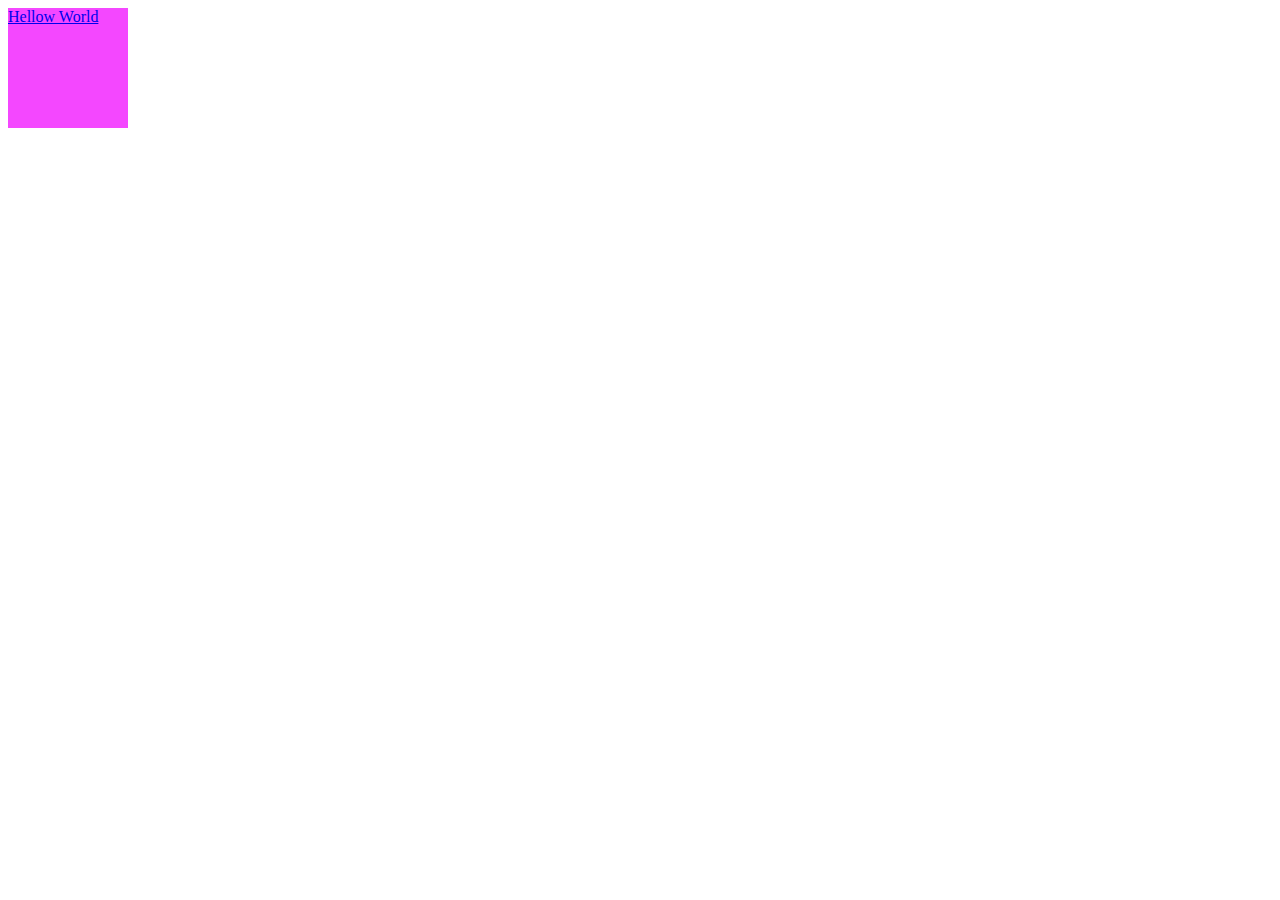
<file: templates/index.html>
<!DOCTYPE html>
<html lang="en">
	<head>
	    <meta charset="UTF-8">
	    <title>Title</title>
		<style>
			#square {
    			width: 120px;
    			height: 120px;
    			background: #f447ff;
			}
		</style>
	</head>
	<body>
		<div id="square">
			<a href="/lol">Hellow World</a>
		</div>
	</body>
</html>
</file>
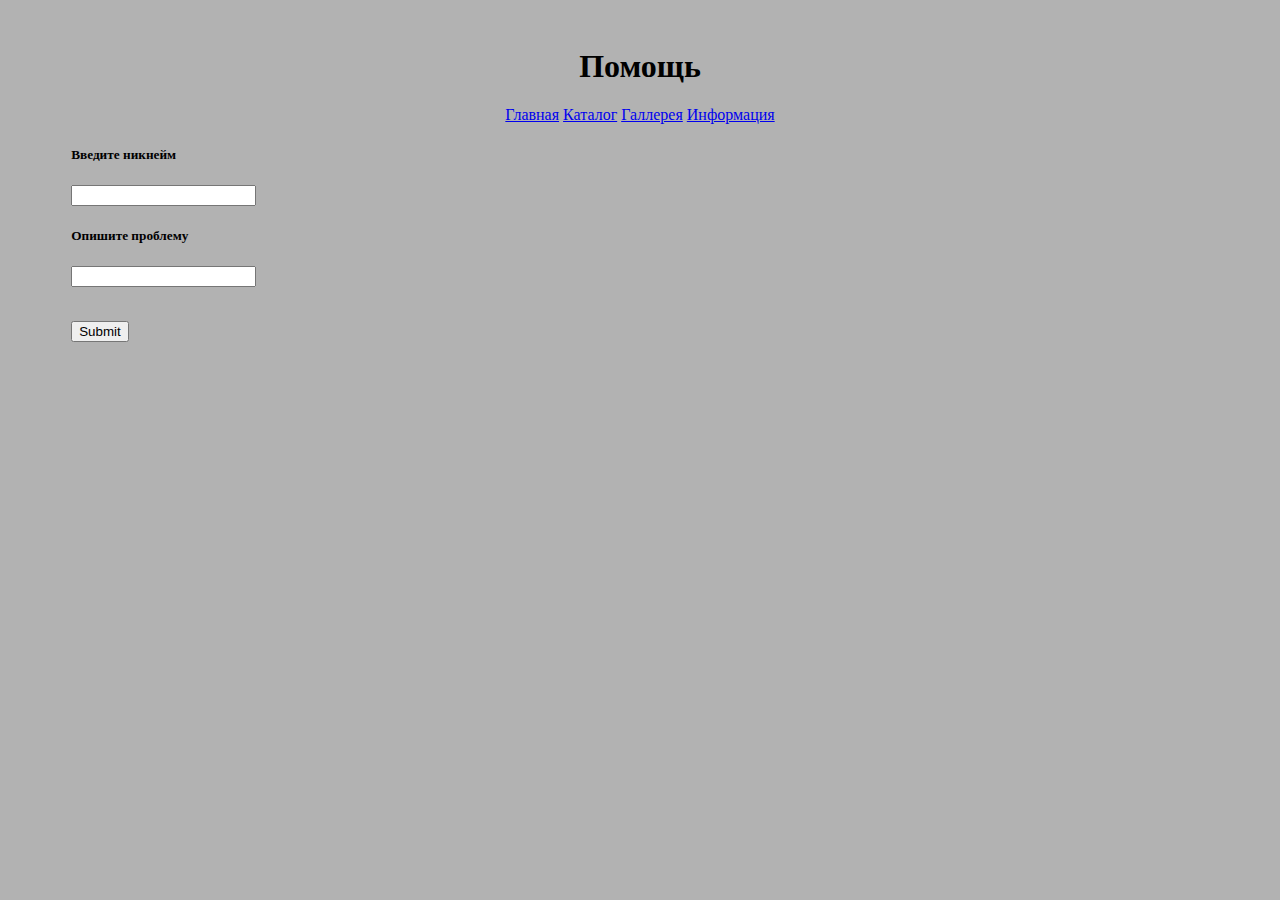
<file: templates/help.html>
<!DOCTYPE html>
<html lang="en">
    <head>
        <meta charset="UTF-8">
        <title>Информация</title>
        <link rel="stylesheet" 
        href="https://cdn.jsdelivr.net/npm/bootstrap@5.0.0-beta1/dist/css/bootstrap.min.css" 
        integrity="sha384-giJF6kkoqNQ00vy+HMDP7azOuL0xtbfIcaT9wjKHr8RbDVddVHyTfAAsrekwKmP1" 
        crossorigin="anonymous">
        <link rel="stylesheet" href="../static/css/style.css">
    </head>
<body>
    <h1 class="a1" align="center">Помощь</h1>
    <div align="center">
        <a class="btn btn-primary btn-lg active" role="button" aria-pressed="true" href="/">Главная</a>
        <a class="btn btn-primary btn-lg active" role="button" aria-pressed="true" href="/katalog">Каталог</a>
        <a class="btn btn-primary btn-lg active" role="button" aria-pressed="true" href="/gallereya">Галлерея</a>
        <a class="btn btn-primary btn-lg active" role="button" aria-pressed="true" href="/info">Информация</a>
    </div>
    <div class="p1">
        <form action="" method="post">
            <div class="form-group">
                <h5 for="exampleInputEmail1">Введите никнейм</h5>
                <input type="text" class="form-control" id="exampleInputEmail1" name="username">
            </div>
            <div class="form-group">
                <h5 for="exampleInputPassword1">Опишите проблему</h5>
                <input type="text" class="form-control" id="exampleInputPassword1" name="problems">
            </div><br>
            <p>
                <input type="submit" class="btn btn-primary">
            </p>
        </form>
    </div>
</body>
</html>
</file>
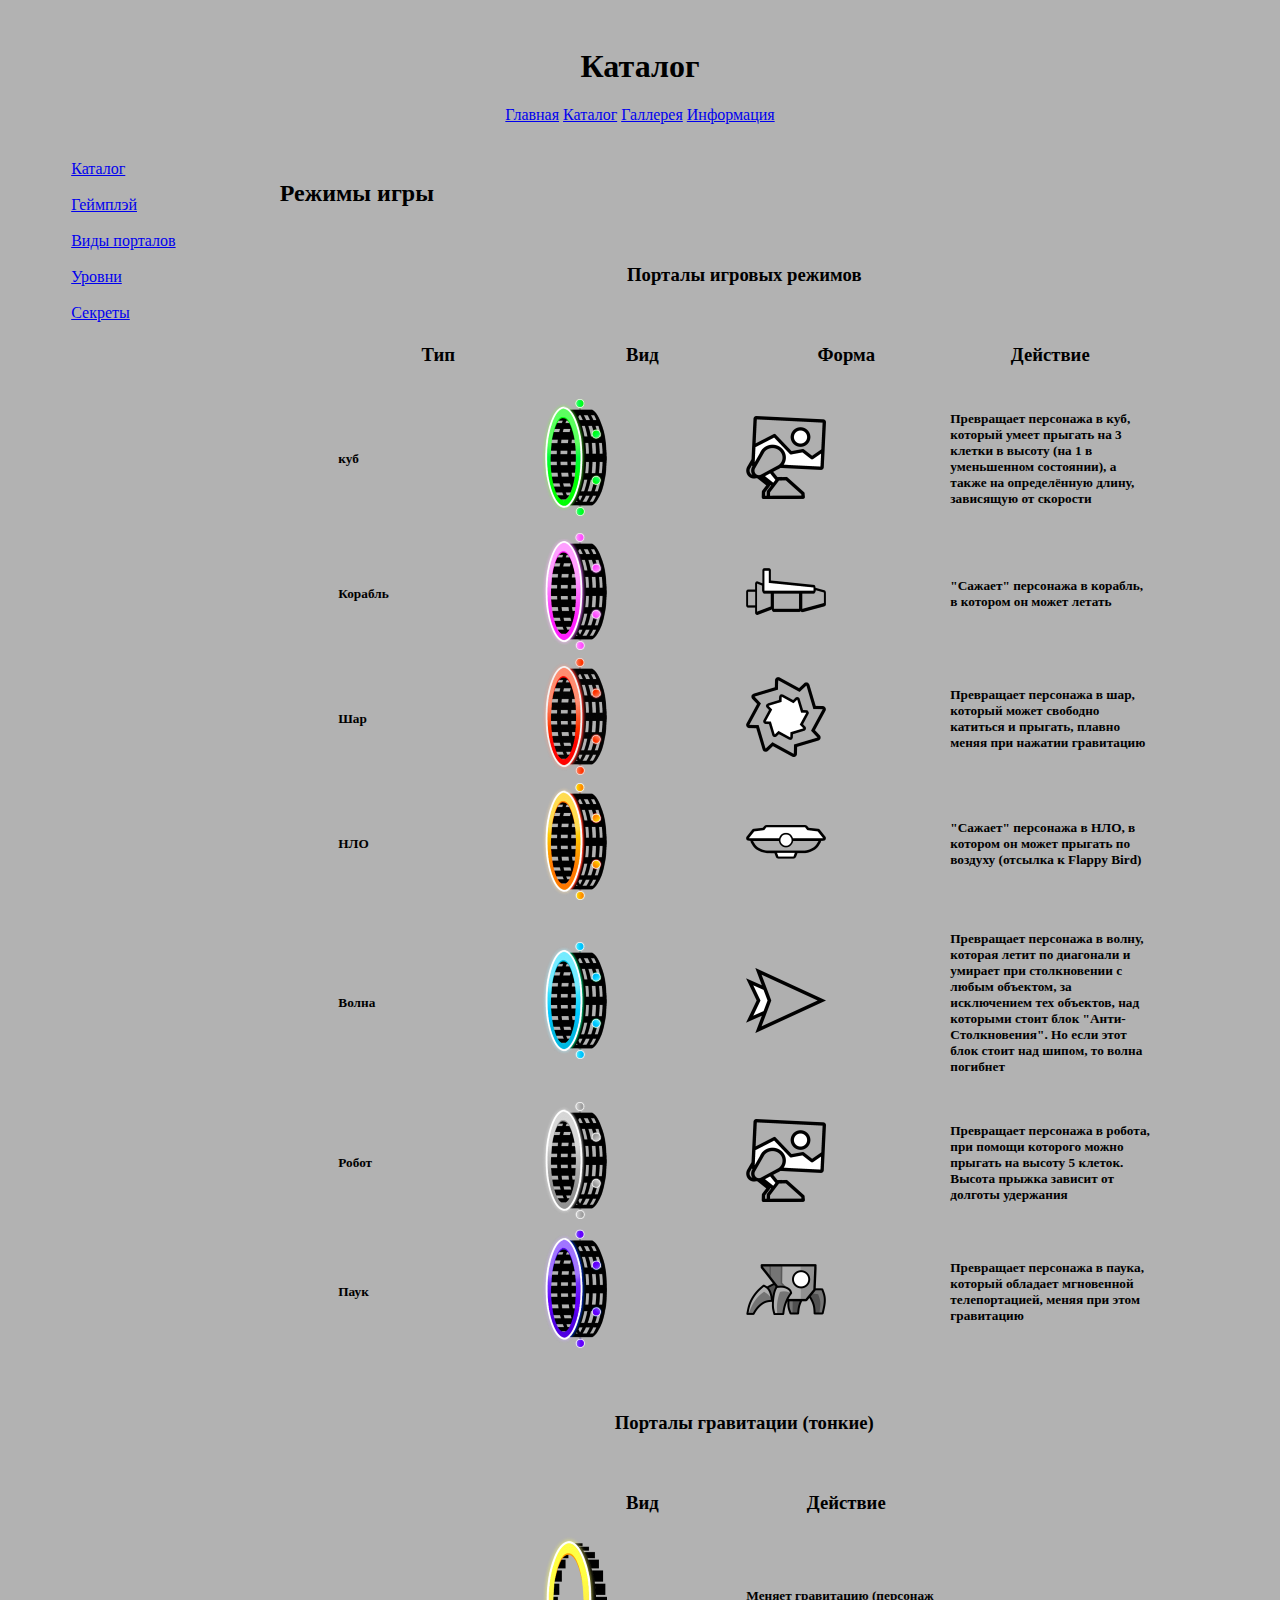
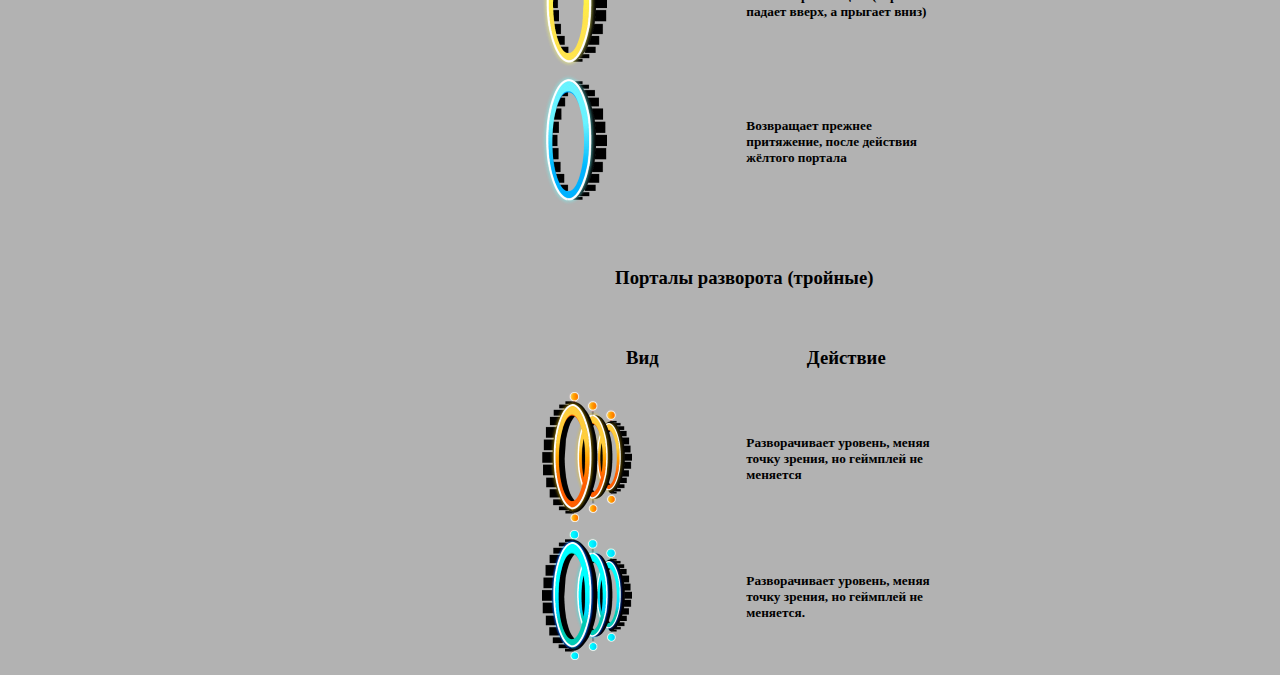
<file: templates/katalog/rejim.html>
<!DOCTYPE html>
<html lang="en">
	<head>
	    <meta charset="UTF-8">
	    <title>Геймплэй</title>
	    <link rel="stylesheet" 
        href="https://cdn.jsdelivr.net/npm/bootstrap@5.0.0-beta1/dist/css/bootstrap.min.css" 
        integrity="sha384-giJF6kkoqNQ00vy+HMDP7azOuL0xtbfIcaT9wjKHr8RbDVddVHyTfAAsrekwKmP1" 
        crossorigin="anonymous">
        <link rel="stylesheet" href="../../static/css/style.css">
	</head>
	<body>
		<div>
			<h1 class="a1" align="center">Каталог</h1>
			<div align="center">
	        	<a class="btn btn-primary btn-lg active" role="button" aria-pressed="true" href="/">Главная</a>
				<a class="btn btn-primary btn-lg active" role="button" aria-pressed="true" href="/katalog">Каталог</a>
				<a class="btn btn-primary btn-lg active" role="button" aria-pressed="true" href="/gallereya">Галлерея</a>
				<a class="btn btn-primary btn-lg active" role="button" aria-pressed="true" href="/info">Информация</a>
			</div>
			<br><br>
			<div class="p1" id="pic">
				<a class="btn btn-success btn-lg active" role="button" aria-pressed="true" href="/katalog">Каталог</a><br><br>
				<a class="btn btn-success btn-lg active" role="button" aria-pressed="true" href="/katalog/gameplay">Геймплэй</a><br><br>
				<a class="btn btn-success btn-lg active" role="button" aria-pressed="true" href="/katalog/rejim">Виды порталов</a><br><br>
				<a class="btn btn-success btn-lg active" role="button" aria-pressed="true" href="/katalog/lavels/StereoMadnes">Уровни</a><br><br>
				<a class="btn btn-success btn-lg active" role="button" aria-pressed="true" href="/katalog/secrets">Секреты</a>
			</div>
			<div class="text">
				<h2>Режимы игры</h2><br>
				<div align="center">
					<h3>Порталы игровых режимов</h3><br>
					<table>
						<tr>
							<th style="width: 200px"><h3>Тип</h3></th>
							<th style="width: 200px"><h3>Вид</h3></th>
							<th style="width: 200px"><h3>Форма</h3></th>
							<th style="width: 200px"><h3>Действие</h3></th>
						</tr>
						<tr>
							<td><h5>куб</h5></td>
							<td><img src="../../static/img/portals/CubePortal.png"></td>
							<td><img src="../../static/img/res/Robot01.png"></td>
							<td>
								<h5>Превращает персонажа в куб, который умеет прыгать на 3 клетки в высоту (на 1 в уменьшенном состоянии), а также на определённую длину, зависящую от скорости</h5>
							</td>
						</tr>
						<tr>
							<td><h5>Корабль</h5></td>
							<td><img src="../../static/img/portals/ShipPortal.png"></td>
							<td><img src="../../static/img/res/Ship01.png"></td>
							<td><h5>"Сажает" персонажа в корабль, в котором он может летать</h5></td>
						</tr>
						<tr>
							<td><h5>Шар</h5></td>
							<td><img src="../../static/img/portals/BallPortal.png"></td>
							<td><img src="../../static/img/res/Ball_form.png"></td>
							<td><h5>Превращает персонажа в шар, который может свободно катиться и прыгать, плавно меняя при нажатии гравитацию</h5></td>
						</tr>
						<tr>
							<td><h5>НЛО</h5></td>
							<td><img src="../../static/img/portals/UFOPortal.png"></td>
							<td><img src="../../static/img/res/UFO01.png"></td>
							<td><h5>"Сажает" персонажа в НЛО, в котором он может прыгать по воздуху (отсылка к Flappy Bird)</h5></td>
						</tr>
						<tr>
							<td><h5>Волна</h5></td>
							<td><img src="../../static/img/portals/WavePortal.png"></td>
							<td><img src="../../static/img/res/Wave01.png"></td>
							<td><h5>Превращает персонажа в волну, которая летит по диагонали и умирает при столкновении с любым объектом, за исключением тех объектов, над которыми стоит блок "Анти-Столкновения". Но если этот блок стоит над шипом, то волна погибнет</h5></td>
						</tr>
						<tr>
							<td><h5>Робот</h5></td>
							<td><img src="../../static/img/portals/RobotPortal.png"></td>
							<td><img src="../../static/img/res/Robot01.png"></td>
							<td><h5>Превращает персонажа в робота, при помощи которого можно прыгать на высоту 5 клеток. Высота прыжка зависит от долготы удержания</h5></td>
						</tr>
						<tr>
							<td><h5>Паук</h5></td>
							<td><img src="../../static/img/portals/SpiderPortal.png"></td>
							<td><img src="../../static/img/res/Spider01.png"></td>
							<td><h5>Превращает персонажа в паука, который обладает мгновенной телепортацией, меняя при этом гравитацию</h5></td>
						</tr>
					</table><br><br>
					<h3>Порталы гравитации (тонкие)</h3><br>
					<table>
						<tr>
							<th style="width: 200px"><h3>Вид</h3></th>
							<th style="width: 200px"><h3>Действие</h3></th>	
						</tr>
						<tr>
							<td><img src="../../static/img/portals/GravityPortalA.png"></td>
							<td><h5>Меняет гравитацию (персонаж падает вверх, а прыгает вниз)</h5></td>
						</tr>
						<tr>
							<td><img src="../../static/img/portals/GravityPortalB.png"></td>
							<td><h5>Возвращает прежнее притяжение, после действия жёлтого портала</h5></td>
						</tr>
					</table><br><br>
					<h3>Порталы разворота (тройные)</h3><br>
					<table>
						<tr>
							<th style="width: 200px"><h3>Вид</h3></th>
							<th style="width: 200px"><h3>Действие</h3></th>
						</tr>
						<tr>
							<td><img src="../../static/img/portals/MirrorPortalA.png"></td>
							<td><h5>Разворачивает уровень, меняя точку зрения, но геймплей не меняется</h5></td>
						</tr>
						<tr>
							<td><img src="../../static/img/portals/MirrorPortalB.png"></td>
							<td><h5>Разворачивает уровень, меняя точку зрения, но геймплей не меняется.</h5></td>
						</tr>
					</table>
				</div>
			</div>
		</div>
		</div>
	</body>
</html>
</file>
<file: static/css/style.css>
body {
  background-color: #b2b2b2;
}
.a1 {
	margin-top: 1.5em
}
.p1 {
	margin-left: 5%;
	margin-right: 5%
}
#pic {
    float: left
   }
.text {
    margin-left: 21.5%;
    margin-right: 5%
}
</file>
